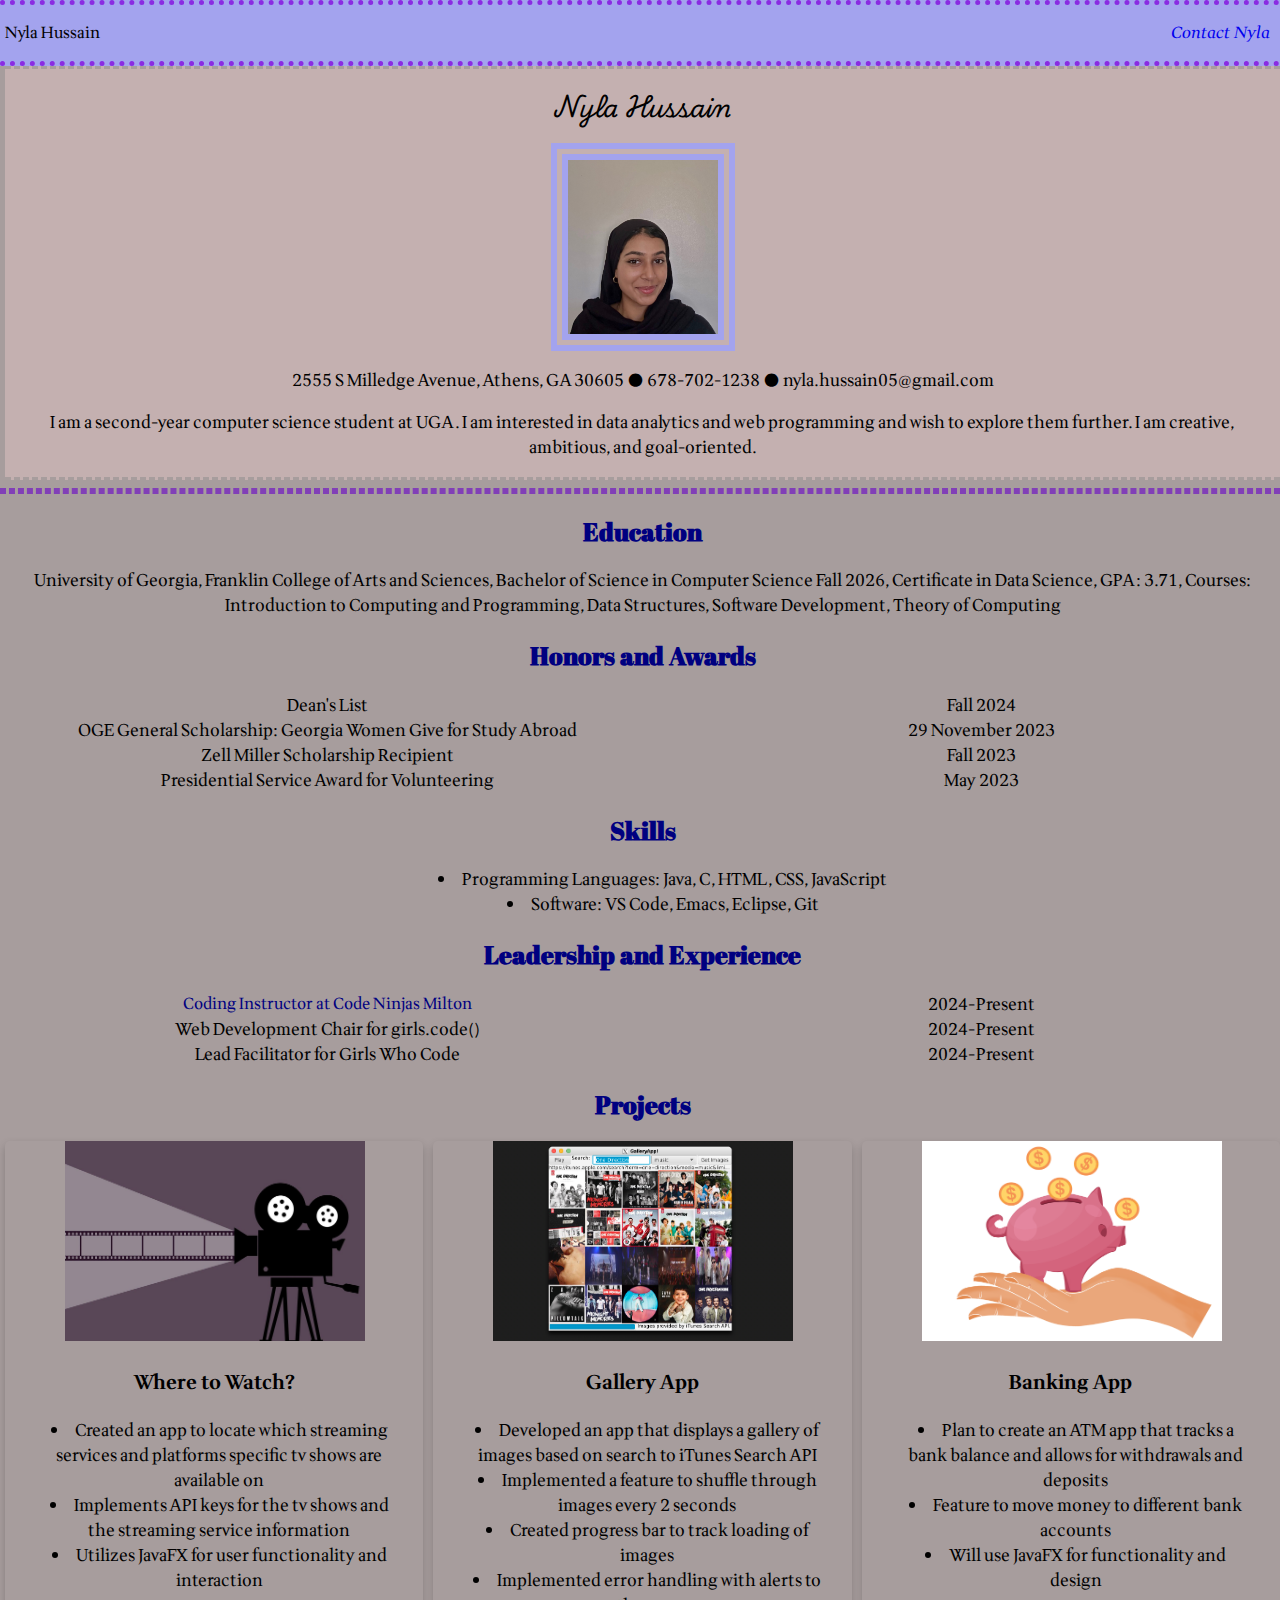
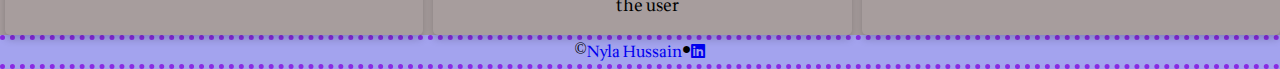
<file: index.html>
<!DOCTYPE html>
<html lang="en">
<head>
    <meta charset="UTF-8">
    <meta name="viewport" content="width=device-width, initial-scale=1.0">
    <link rel="stylesheet" href="https://cdnjs.cloudflare.com/ajax/libs/font-awesome/6.0.0-beta3/css/all.min.css">
    <link rel="stylesheet" href="css/style_template.css">
    <link rel="preconnect" href="https://fonts.googleapis.com">
    <link rel="preconnect" href="https://fonts.gstatic.com" crossorigin>
    <link href="https://fonts.googleapis.com/css2?family=Abril+Fatface&family=Playwrite+DE+LA&family=Wittgenstein&display=swap" rel="stylesheet">
    <title>Nyla Hussain</title>
</head>
<body>
    <nav> 
        <p>Nyla Hussain</p>
        <a href = "contact.html"> <p>Contact Nyla</p> </a> 
    </nav>
    <section class="splash">
        <h1>Nyla Hussain</h1>
        <img src="images/nylaheadshot.jpg" alt="headshot of Nyla Hussain" width="150">
        <p> 2555 S Milledge Avenue, Athens, GA 30605 &#9679; 678-702-1238 &#9679; nyla.hussain05@gmail.com </p>
        <p> I am a second-year computer science student at UGA. I am interested in data analytics and web programming and wish to explore them further. I am creative, ambitious, and goal-oriented.</p>
    </section>
    <hr> 
    <section>
        <h2>Education</h2>
        <p> University of Georgia, Franklin College of Arts and Sciences, Bachelor of Science in Computer Science Fall 2026, Certificate in Data Science, GPA: 3.71,
            Courses: Introduction to Computing and Programming, Data Structures, Software Development, Theory of Computing 
        </p>
    </section>

    <section>
        <h2>Honors and Awards</h2>
        <dl>
            <dt>Dean's List</dt>  <dd>Fall 2024</dd>
            <dt>OGE General Scholarship: Georgia Women Give for Study Abroad</dt> <dd>29 November 2023</dd>
            <dt>Zell Miller Scholarship Recipient</dt> <dd>Fall 2023</dd>
            <dt>Presidential Service Award for Volunteering </dt> <dd>May 2023</dd>
        </dl>
    </section>

    <section>
        <h2>Skills</h2>
        <ul>
            <li>Programming Languages: Java, C, HTML, CSS, JavaScript</li>
            <li>Software: VS Code, Emacs, Eclipse, Git</li> 
        </ul>
    </section>

    <section>
        <h2>Leadership and Experience</h2>
        <dl>
            <dt><a href= "https://www.codeninjas.com/ga-alpharetta-milton"> Coding Instructor at Code Ninjas Milton </a></dt> <dd> 2024-Present</dd>
            <dt>Web Development Chair for girls.code()</dt> <dd>2024-Present</dd>
            <dt>Lead Facilitator for Girls Who Code</dt> <dd>2024-Present</dd>
        </dl>
    </section>

    <section class="projects">
        <h2>Projects</h2>
        <div class="three-col">
        <div class="card">    
            <img src="images/cinema.jpg" alt="film reel" width="400">
            <h3> Where to Watch?</h3>
            <ul>
                <li>Created an app to locate which streaming services and platforms specific tv shows are available on</li>
                <li>Implements API keys for the tv shows and the streaming service information</li>                    <li>Utilizes JavaFX for user functionality and interaction</li>
            </ul>
        </div>

        <div class="card">  
            <img src="images/galleryapp.png" alt="film reel" width="405">
            <h3>Gallery App</h3>
            <ul>
                <li>Developed an app that displays a gallery of images based on search to iTunes Search API</li>
                <li>Implemented a feature to shuffle through images every 2 seconds</li>
                <li>Created progress bar to track loading of images</li>
                <li>Implemented error handling with alerts to the user</li>
            </ul>
        </div>

        <div class="card"> 
            <img src="images/piggybank.png" alt="piggybank with money" width="365" height="257" >
             <h3>Banking App</h3>
             <ul>
                <li>Plan to create an ATM app that tracks a bank balance and allows for withdrawals and deposits</li>
                <li>Feature to move money to different bank accounts</li>
                <li>Will use JavaFX for functionality and design</li>
            </ul>
        </div>
    </section>

    <footer>
       &#169; <a href = "contact.html">Nyla Hussain</a> &#9679;  
       <a href ="https://www.linkedin.com/in/nyla-hussain/">
            <i class="fa-brands fa-linkedin"></i>
        </a> 
    </footer>
</body>
</html>
</file>
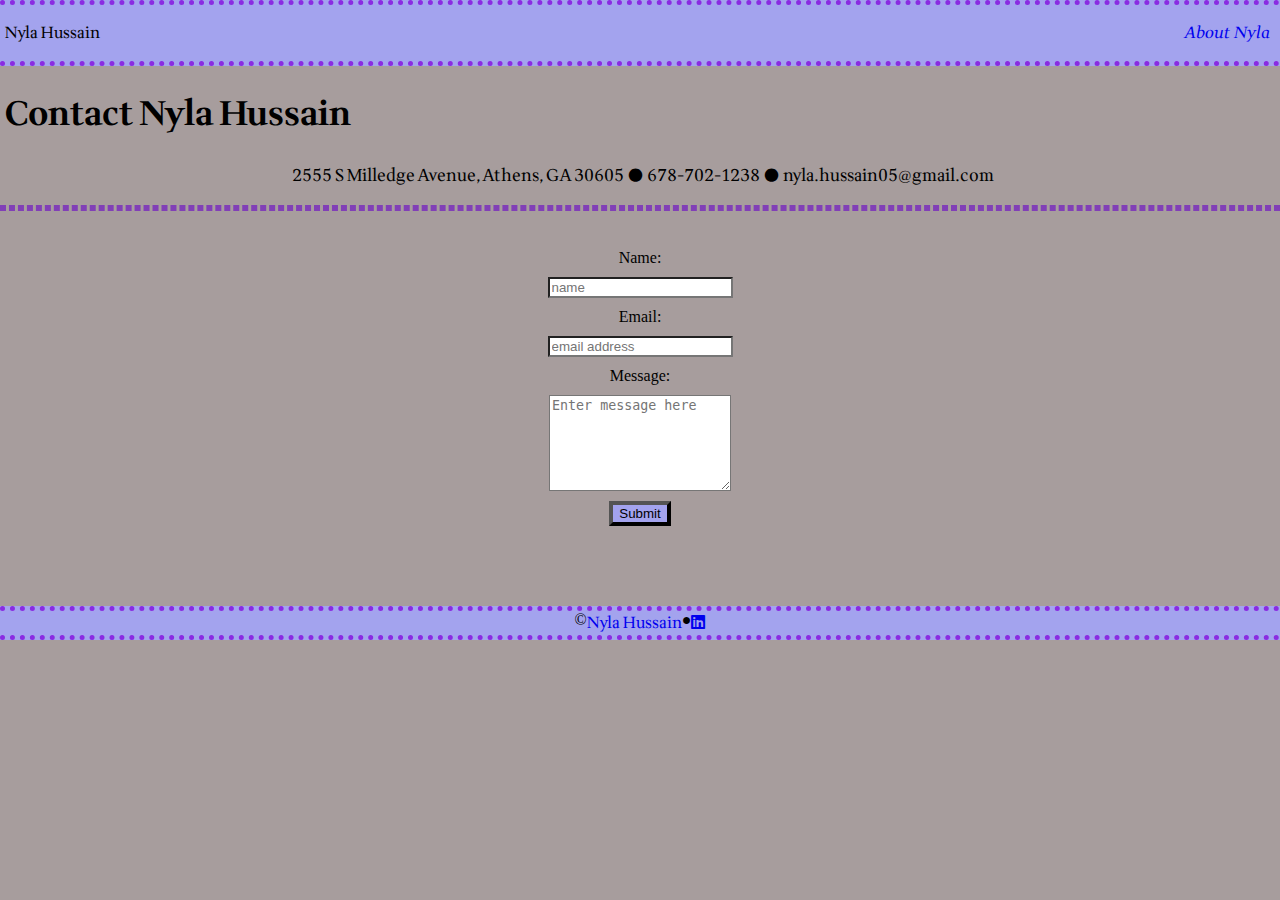
<file: contact.html>
<!DOCTYPE html>
<html lang="en">
<head>
    <meta charset="UTF-8">
    <meta name="viewport" content="width=device-width, initial-scale=1.0">
    <link rel="preconnect" href="https://fonts.googleapis.com">
    <link rel="preconnect" href="https://fonts.gstatic.com" crossorigin>
    <link href="https://fonts.googleapis.com/css2?family=Abril+Fatface&family=Playwrite+DE+LA&family=Wittgenstein&display=swap" rel="stylesheet">
    <link rel="stylesheet" href="https://cdnjs.cloudflare.com/ajax/libs/font-awesome/6.0.0-beta3/css/all.min.css">
    <link rel="stylesheet" href="css/style_template.css">
    <title>Contact Nyla</title>
</head>
<body>
    <nav>
       <p>Nyla Hussain</p> 
       <a href = "index.html"> <p>About Nyla</p> </a> 
    </nav>

    <section>
        <h1>Contact Nyla Hussain</h1>
        <p> 2555 S Milledge Avenue, Athens, GA 30605 &#9679; 678-702-1238 &#9679; nyla.hussain05@gmail.com </p>
    </section>
    <hr>
    <form class ="one-col" method="POST" action="https://formsubmit.co/f78f7fc2fb8912e45a4273d4d7b629c7">
        Name: <input type="text" name="name" placeholder="name" required>
        <input type="hidden" name="_next" value="https://nylahussain.github.io/thankyou.html">
        Email: <input type="email" name="email" placeholder="email address" required>
        Message: <textarea rows="6" name="message" placeholder="Enter message here"></textarea>
        <button type="submit">Submit</button>
    </form>  

    <footer>
        &#169; <a href ="index.html"> Nyla Hussain </a> &#9679;  
        <a href = "https://www.linkedin.com/in/nyla-hussain/">
            <i class="fa-brands fa-linkedin"></i>
        </a> 
    </footer>
</body>
</html>
</file>
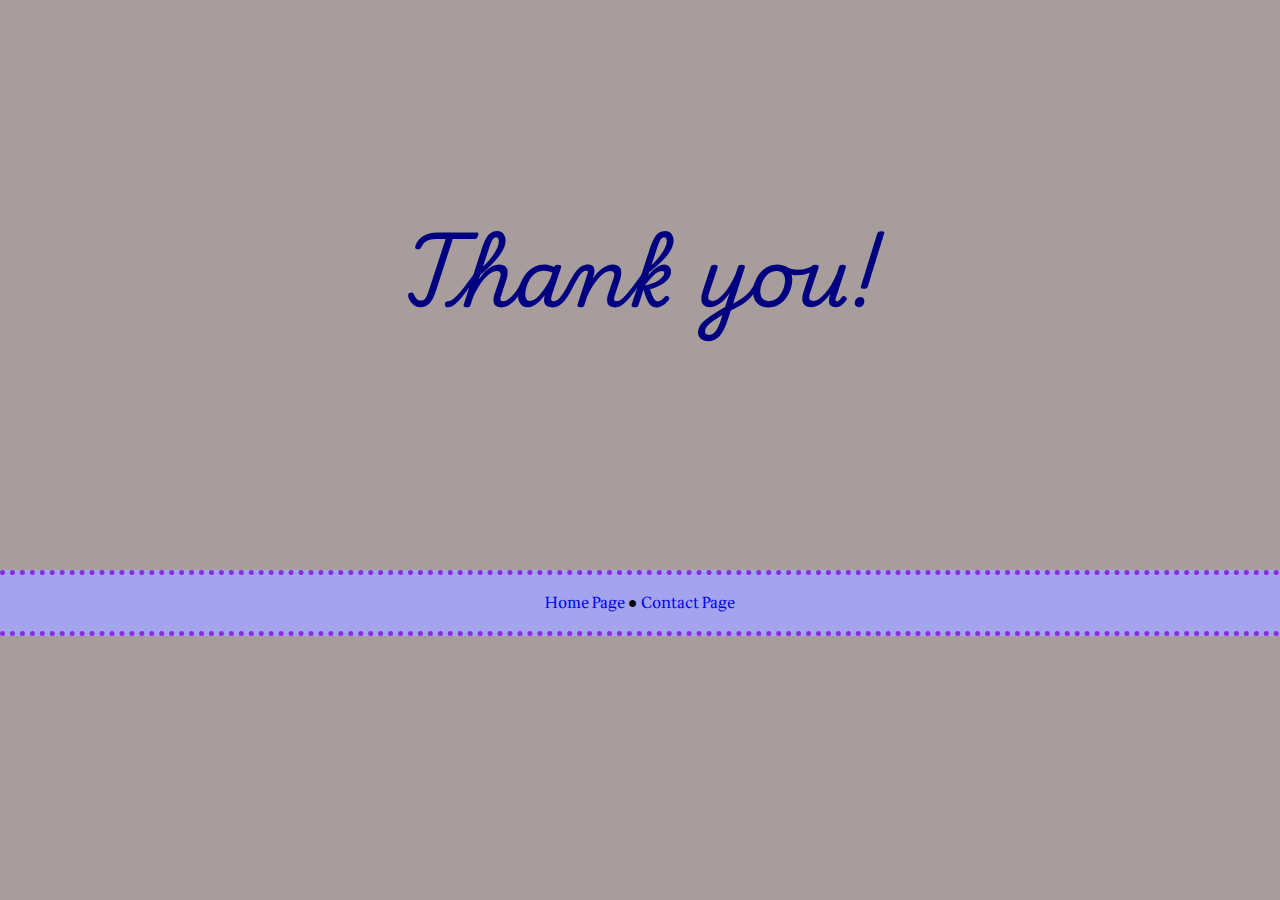
<file: thankyou.html>
<!DOCTYPE html>
<html lang="en">
<head>
    <meta charset="UTF-8">
    <meta name="viewport" content="width=device-width, initial-scale=1.0">
    <link rel="preconnect" href="https://fonts.googleapis.com">
    <link rel="preconnect" href="https://fonts.gstatic.com" crossorigin>
    <link href="https://fonts.googleapis.com/css2?family=Abril+Fatface&family=Playwrite+DE+LA&family=Wittgenstein&display=swap" rel="stylesheet">
    <link rel="stylesheet" href="css/style_template.css">
    <title>Thank you</title>
</head>
<body>
    <div class="thank-you"> 
        <h1> Thank you!</h1>
        <footer>
            <p> <a href="index.html"> Home Page </a> &#9679; <a href="contact.html"> Contact Page </a> </p>
        </footer>   
    </div> 
</body>
</html>
</file>
<file: css/style_template.css>
/* General Styles */
body {
    margin: 0; 
    background-color: #a79d9d;
}

/* Google Fonts */ 
.playwrite-de-la-font {
    font-family: "Playwrite DE LA", serif;
    font-optical-sizing: auto;
    font-weight: 400;
    font-style: normal;
  }

  .wittgenstein-font{
    font-family: "Wittgenstein", serif;
    font-optical-sizing: auto;
    font-weight: 400;
    font-style: normal;
  }

  .abril-fatface-regular {
    font-family: "Abril Fatface", serif;
    font-weight: 400;
    font-style: normal;
  }
  

/* Nav Styles */
nav {
    background-color: #a3a3ee;
    border-bottom: dotted thick #8a2be2;
    border-top: dotted thick #8a2be2;
    display: flex; 
    justify-content: space-between;
}

nav p, nav a {
    font-family: "Wittgenstein", serif;
    margin-left: 5px;
}

nav a {
    font-style: italic;
    margin-right: 10px;
    text-decoration: none;
}

nav a:hover {
    text-transform:uppercase;
    font-size: large;
    color: #ffffff;   
}

/* Footer Styles */
footer {
    background-color: #a3a3ee;
    border-bottom: dotted thick #8a2be2; 
    border-top: dotted thick #8a2be2;
    display: flex; 
    justify-content: center;
}

footer a {
    font-family: "Wittgenstein", serif;
    text-decoration: none;
}

footer a:hover {
    text-transform:uppercase;
    font-size: large;
    color: #ffffff;
}

/* Splash Section */
.splash {
    background-color: #c4b0b0;
    border-top: dashed #a79d9d;
    border-bottom: dashed #a79d9d;
}

.splash h1 {
    font-family: "Playwrite DE LA", serif;
    font-size:x-large;
    color: #000000;
    text-align: center;
    

}

.splash img {
    display: block;
    margin: auto;
    border: 1em;
    border-style: double;
    border-color: #a3a3ee;
}

.splash p {
    font-family: "Wittgenstein", serif;
    color: #000000;
    text-align: center;
    margin-left: 5px;
    margin-right: 5px; 
}
/* Horizontal Rules */
hr {
    border-style:dashed;
    border-color: #813fb7;
    border-width: 3px;
}

/* Sections */
section {
    font-family: "Wittgenstein", serif;
    margin-left: 5px;
    font-size: 17px;
}

/* Section Headings */
section h2 {
    font-family: "Abril Fatface", serif;
    color: #000080;
    font-size: 25px;
    text-align: center;

}

/* Paragraph Styles */
section p {
    font-family: "Wittgenstein", serif;
    text-align: center;
    margin-left: 8px;
    margin-right: 8px; 
}

/* link styles */
section a {
    text-decoration: none;
    color: #000080;
    font-size: medium;
    
}
section a:hover {
    text-decoration: underline;
    text-transform:uppercase;
    font-size: large;
    color: #ffffff;
}

/* List Styles */
ul {
    list-style: inside; 
    align-content: center;
    text-align: center;
}

dl {
    display: grid;
    grid-template-columns: repeat(2, 1fr)
    
}

dl dt{
    display: grid;
    margin-left: 8px;
    text-align: center;
    
}

dl dd{
    display:grid; 
    text-align: center;
}

/* Project Section */
.projects h2 {
    text-align: center;
}

.projects ul {
    margin-right: 30px;
}

.three-col {
    display:grid;
    gap: 10px;
    grid-template-columns: repeat(3, 1fr);
}

.card {
    box-shadow: 0 4px 8px 0 #00000033;
    transition: 0.3s;
    outline-width: 12px;
    border-radius: 5px;
}

.card:hover {
    box-shadow: 0 30px 30px 0 #00000033;
}
  

.card img {
    width: 300px;
    height: 200px;
    margin-left: 60px;
}

.card h3 {
    text-align: center;
}

/* Contact Page Styles */
.one-col {
    display: flex;
    align-items: center;
    flex-direction: column;
    gap: 10px; 
}

form {
    padding-top: 30px;
    padding-bottom: 80px;
}

form input, form textarea {
    background-color: #ffffff;
}

form input:focus, form textarea:focus {
    border-color: #8a2be2;
    border-width: 5px;
}

form button {
    background-color: #a3a3ee;
    border-width: 4px;
}

form button:hover {
    box-shadow: 0 16px 24px 0 rgba(0,0,0,0.2);
    outline-width: 12px;
    transition-duration: 0.4s;
}

/* Thank You Page Styles */

.thank-you {
    text-align: center;
}

.thank-you h1 {
    margin-top: 200px;
    margin-bottom: 230px;
    font-family: "Playwrite DE LA", serif;
    font-size: 80px;
    color: #000080;
}

.thank-you footer {
    display: flex;
    text-decoration: none;
}
</file>
